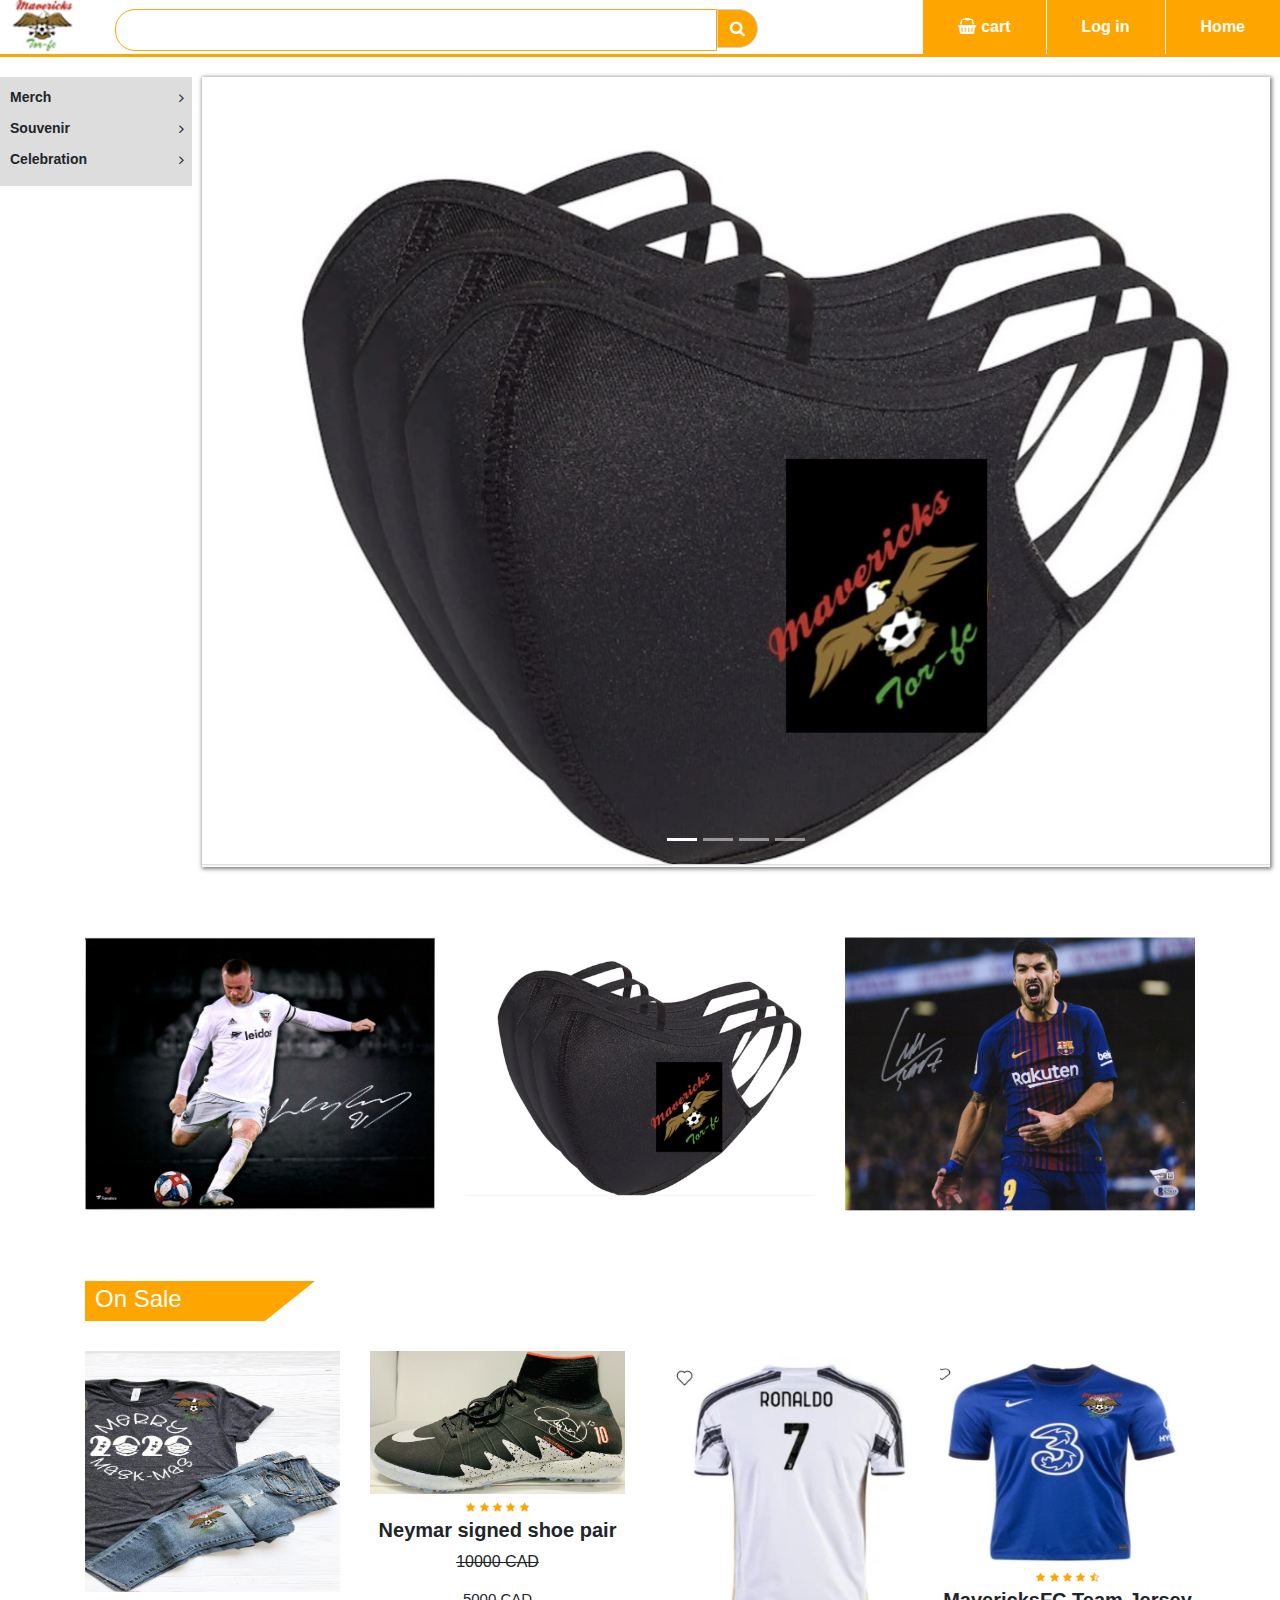
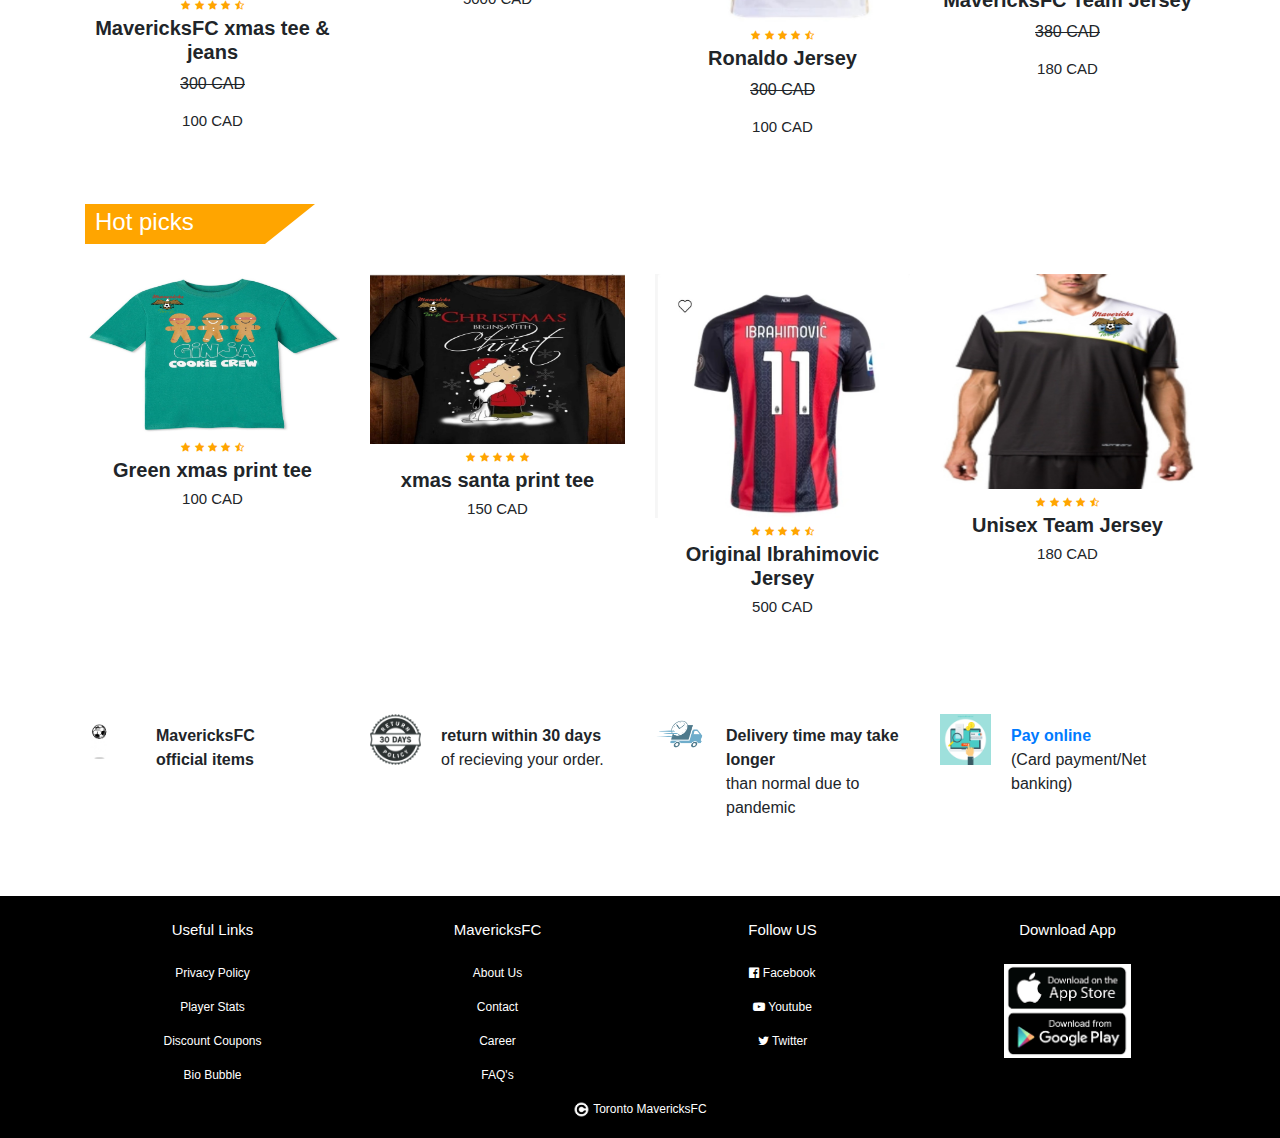
<file: index.html>
<!DOCTYPE html>
<html>
  <head>
  <title>Mavericks Product list</title>
  <link rel="stylesheet" href="style.css" >
  <link rel="stylesheet" href="https://stackpath.bootstrapcdn.com/bootstrap/4.2.1/css/bootstrap.min.css">  
  <link rel="stylesheet" href="https://stackpath.bootstrapcdn.com/font-awesome/4.7.0/css/font-awesome.min.css">
  <script src="https://code.jquery.com/jquery-3.3.1.slim.min.js"></script>
  <script src="https://stackpath.bootstrapcdn.com/bootstrap/4.2.1/js/bootstrap.min.js"></script>  
  </head>
  <body>
    <div class="top-nav-bar">
    <div class="search-box"> 
      <i class="fa fa-bars" id="menu-btn" onclick="openmenu()"></i>
      <i class="fa fa-times" id="close-btn" onclick="closemenu()"></i>
      
     <img src="img/logo.png" style="width:85px">
     <input type="text" class="form-control">
     <span class="input-group-text"><i class="fa fa-search"></i></span>
    </div>
    <div class="menu-bar">
    <ul>
    <li><a href="#"><i class="fa fa-shopping-basket"></i>cart</a></li>
    <li><a href="login.html">Log in</a></li>
    <li><a href="home.html">Home</a></li>
    </ul>
    </div>
    </div>
   <section class="header">
     <div class="side-menu">
       <ul>
         <li>Merch<i class="
         fa fa-angle-right"></i>
         <ul>
           <li>Gifts</li>
           <li>Hoodies & Tees</li>
           <li>Jeans</li>
           <li>Footwear</li>
         </ul>        
         </li>
        <li>Souvenir<i class="
         fa fa-angle-right"></i>
         <ul>
           <li>Autographed</li>
           <li>Club Collection</li>
           <li>Player Fav</li>
           <li>Giveaways</li>
         </ul>  
         </li>

         <li>Celebration<i class="
         fa fa-angle-right"></i>
         <ul>
           <li>X-mas</li>
           <li>Season</li>
           <li>Holidays</li>
           <li>New Arrivals</li>
         </ul>  
         </li>


         </ul>
     </div>
     <div class="slider">
<div id="slider" class="carousel slide carousel-fade" data-ride="carousel">
  <div class="carousel-inner">
    <div class="carousel-item active">
      <img src="img/face mask.jpg" class="d-block w-100">
    </div>
    <div class="carousel-item">
      <img src="img/wayne roonie.jpg" class="d-block w-100">
    </div>
    <div class="carousel-item">
      <img src="img/xmas6.jpg" class="d-block w-100">
    </div>
    <div class="carousel-item">
      <img src="img/xmas1.jpg" class="d-block w-100">
    </div>
  </div>
  <ol class="carousel-indicators">
    <li data-target="#slider" data-slide-to="0" class="active"></li>
    <li data-target="#slider" data-slide-to="1"></li>
    <li data-target="#slider" data-slide-to="2"></li>
    <li data-target="#slider" data-slide-to="2"></li>
  </ol>
</div>
</div>
   </section>
<!*--------featured categories-------------------->
  <section class="featured-categories">
    <div class="container">
      <div class="row">
        <div class="col-md-4">
          <img src="img/wayne roonie.jpg">
    </div>
     <div class="col-md-4">
          <img src="img/face mask.jpg">
    </div>
    <div class="col-md-4">
          <img src="img/suarez.jpg">
    </div>
      </div>
    </div>
  </section>

  <!------------------on sale---------------->
  <section class="on-sale">
    <div class="container">
      <div class="title-box">
      <h2>On Sale</h2>
      </div>
      <div class="row">
        <div class="col-md-3">
          <div class="product-top">
            <img src="img/xmas4.jpg" style="width:100%">
            <div class="overlay-right">
              <button type="button" class="btn btn-secondary" title="quick shop"><i class="fa fa-eye"></i></button>
              
              <button type="button" class="btn btn-secondary" title="Add to wish list"><i class="fa fa-heart-o"></i></button>
              
              <button type="button" class="btn btn-secondary" title="Add to Cart"><i class="fa fa-shopping-cart"></i></button>
            </div>
          </div>
          <div class="product-bottom text-center"><i class="fa fa-star"></i>
          <i class="fa fa-star"></i>
          <i class="fa fa-star"></i>
          <i class="fa fa-star"></i>
          <i class="fa fa-star-half-o"></i>
          <h3>MavericksFC xmas tee & jeans</h3>
          <p style="text-decoration: line-through;">
300 CAD</p>
          <h5>100 CAD</h5> 
          </div>
        </div>

<div class="col-md-3">
          <div class="product-top">
            <img src="img/neymar.jpg" style="width:100%">
            <div class="overlay-right">
              <button type="button" class="btn btn-secondary" title="quick shop"><i class="fa fa-eye"></i></button>
              
              <button type="button" class="btn btn-secondary" title="Add to wish list"><i class="fa fa-heart-o"></i></button>
              
              <button type="button" class="btn btn-secondary" title="Add to Cart"><i class="fa fa-shopping-cart"></i></button>
            </div>
          </div>
          <div class="product-bottom text-center"><i class="fa fa-star"></i>
          <i class="fa fa-star"></i>
          <i class="fa fa-star"></i>
          <i class="fa fa-star"></i>
          <i class="fa fa-star"></i>
          <h3>Neymar signed shoe pair</h3>
          <p style="text-decoration: line-through;">
10000 CAD</p>
          <h5>5000 CAD</h5> 
          </div>
        </div>

<div class="col-md-3">
          <div class="product-top">
            <img src="img/ronaldo1.jpg" style="width:100%">
            <div class="overlay-right">
              <button type="button" class="btn btn-secondary" title="quick shop"><i class="fa fa-eye"></i></button>
              
              <button type="button" class="btn btn-secondary" title="Add to wish list"><i class="fa fa-heart-o"></i></button>
              
              <button type="button" class="btn btn-secondary" title="Add to Cart"><i class="fa fa-shopping-cart"></i></button>
            </div>
          </div>
          <div class="product-bottom text-center"><i class="fa fa-star"></i>
          <i class="fa fa-star"></i>
          <i class="fa fa-star"></i>
          <i class="fa fa-star"></i>
          <i class="fa fa-star-half-o"></i>
          <h3>Ronaldo Jersey</h3>
          <p style="text-decoration: line-through;">
300 CAD</p>
          <h5>100 CAD</h5> 
          </div>
        </div>

<div class="col-md-3">
          <div class="product-top">
            <img src="img/bluejersey.jpg" style="width:100%">
            <div class="overlay-right">
              <button type="button" class="btn btn-secondary" title="quick shop"><i class="fa fa-eye"></i></button>
              
              <button type="button" class="btn btn-secondary" title="Add to wish list"><i class="fa fa-heart-o"></i></button>
              
              <button type="button" class="btn btn-secondary" title="Add to Cart"><i class="fa fa-shopping-cart"></i></button>
            </div>
          </div>
          <div class="product-bottom text-center"><i class="fa fa-star"></i>
          <i class="fa fa-star"></i>
          <i class="fa fa-star"></i>
          <i class="fa fa-star"></i>
          <i class="fa fa-star-half-o"></i>
          <h3>MavericksFC Team Jersey</h3>
<p style="text-decoration: line-through;">
380 CAD</p>
          <h5>180 CAD</h5> 
          </div>
        </div>



        </div>
      </div>
  </section>
<!----------------------New Arrivals------------->

<section class="new-products">
   
 <div class="container">
      <div class="title-box">
      <h2>Hot picks</h2>
      </div>
      <div class="row">
        <div class="col-md-3">
          <div class="product-top">
            <img src="img/xmas2.jpg" style="width:100%">
            <div class="overlay-right">
              <button type="button" class="btn btn-secondary" title="quick shop"><i class="fa fa-eye"></i></button>
              
              <button type="button" class="btn btn-secondary" title="Add to wish list"><i class="fa fa-heart-o"></i></button>
              
              <button type="button" class="btn btn-secondary" title="Add to Cart"><i class="fa fa-shopping-cart"></i></button>
            </div>
          </div>
          <div class="product-bottom text-center"><i class="fa fa-star"></i>
          <i class="fa fa-star"></i>
          <i class="fa fa-star"></i>
          <i class="fa fa-star"></i>
          <i class="fa fa-star-half-o"></i>
          <h3>Green xmas print tee</h3>
          <h5>100 CAD</h5> 
          </div>
        </div>

<div class="col-md-3">
          <div class="product-top">
            <img src="img/xmas3.jpg" style="width:100%">
            <div class="overlay-right">
              <button type="button" class="btn btn-secondary" title="quick shop"><i class="fa fa-eye"></i></button>
              
              <button type="button" class="btn btn-secondary" title="Add to wish list"><i class="fa fa-heart-o"></i></button>
              
              <button type="button" class="btn btn-secondary" title="Add to Cart"><i class="fa fa-shopping-cart"></i></button>
            </div>
          </div>
          <div class="product-bottom text-center"><i class="fa fa-star"></i>
          <i class="fa fa-star"></i>
          <i class="fa fa-star"></i>
          <i class="fa fa-star"></i>
          <i class="fa fa-star"></i>
          <h3>xmas santa print tee</h3>
          <h5>150 CAD</h5> 
          </div>
        </div>

<div class="col-md-3">
          <div class="product-top">
            <img src="img/ibrahimovic.jpg" style="width:100%">
            <div class="overlay-right">
              <button type="button" class="btn btn-secondary" title="quick shop"><i class="fa fa-eye"></i></button>
              
              <button type="button" class="btn btn-secondary" title="Add to wish list"><i class="fa fa-heart-o"></i></button>
              
              <button type="button" class="btn btn-secondary" title="Add to Cart"><i class="fa fa-shopping-cart"></i></button>
            </div>
          </div>
          <div class="product-bottom text-center"><i class="fa fa-star"></i>
          <i class="fa fa-star"></i>
          <i class="fa fa-star"></i>
          <i class="fa fa-star"></i>
          <i class="fa fa-star-half-o"></i>
          <h3>Original Ibrahimovic Jersey</h3>
          <h5>500 CAD</h5> 
          </div>
        </div>

<div class="col-md-3">
          <div class="product-top">
            <img src="img/unisex jerseys1.jpg" style="width:100%">
            <div class="overlay-right">
              <button type="button" class="btn btn-secondary" title="quick shop"><i class="fa fa-eye"></i></button>
              
              <button type="button" class="btn btn-secondary" title="Add to wish list"><i class="fa fa-heart-o"></i></button>
              
              <button type="button" class="btn btn-secondary" title="Add to Cart"><i class="fa fa-shopping-cart"></i></button>
            </div>
          </div>
          <div class="product-bottom text-center"><i class="fa fa-star"></i>
          <i class="fa fa-star"></i>
          <i class="fa fa-star"></i>
          <i class="fa fa-star"></i>
          <i class="fa fa-star-half-o"></i>
          <h3>Unisex Team Jersey</h3>
          <h5>180 CAD</h5> 
          </div>
        </div>

        </div>
      </div>
  </section>

<!-------------website features--------------------->
<section class="website-features">
  <div class="container">
    <div class="row">
      <div class="col-md-3 feature-box">
        <img src="img/football.gif">
        <div class="feature-text">
          <p><b>MavericksFC<br> official items</b> </p>
    </div>
    </div>

<div class="col-md-3 feature-box">
        <img src="img/30-day-grey.png">
        <div class="feature-text">
          <p>
            <b>return within 30 days</b>
         <br> of recieving your order.</p>
    </div>
    </div>

    <div class="col-md-3 feature-box">
        <img src="img/DELIVERY-TIME.png" >
        <div class="feature-text">
          <p><b>Delivery time may take longer</b>
         <br>  than normal due to pandemic </p>
    </div>
    </div>

<div class="col-md-3 feature-box">
        <img src="img/Online-payment.jpg">
        <div class="feature-text">
          <p><a href="checkout.html"><b>Pay online </b></a><br>(Card payment/Net banking) </p>
    </div>
    </div>
  </div>
  </div>
</section>

<!--------------------Footer---------------------->

<section class="footer">
  <div class="container text-center">
    <div class="row">
      

<div class="col-md-3">
        <h1>Useful Links</h1>
        <p>Privacy Policy</p>
        <p>Player Stats</p>
        <p>Discount Coupons</p>
        <p>Bio Bubble</p>
      </div>
   
   
      <div class="col-md-3">
        <h1>MavericksFC</h1>
        <p>About Us</p>
        <p>Contact</p>
        <p>Career</p>
        <p>FAQ's</p>
        
      </div>

<div class="col-md-3">
        <h1>Follow US</h1>
        <p><i class="fa fa-facebook-official"></i> Facebook</p>
        <p><i class="fa fa-youtube-play"></i>     Youtube</p>
        <p><i class="fa fa-twitter"></i> Twitter</p>
                
      </div>

<div class="col-md-3 footer-image">
  <h1>Download App</h1>
  <img src="img/apple.png" style="width:50%">
  </div>

    </div> 
    
    <p class="copyright">
      <img src="img/Copyright.png" style="width:1.5%"> Toronto MavericksFC </p>
  </div>
</section>
  
  
  
  
  
  <script>
  function openmenu()
  {

    document.getElementById("side-menu").style.display="block";
    document.getElementById("menu-btn").style.display="none";
    document.getElementById("close-btn").style.display="block";
  }

  function closemenu()
  {

    document.getElementById("side-menu").style.display="none";
    document.getElementById("menu-btn").style.display="block";
    document.getElementById("close-btn").style.display="none";
  }

   </script> 

  
  </body>
</html>
</file>
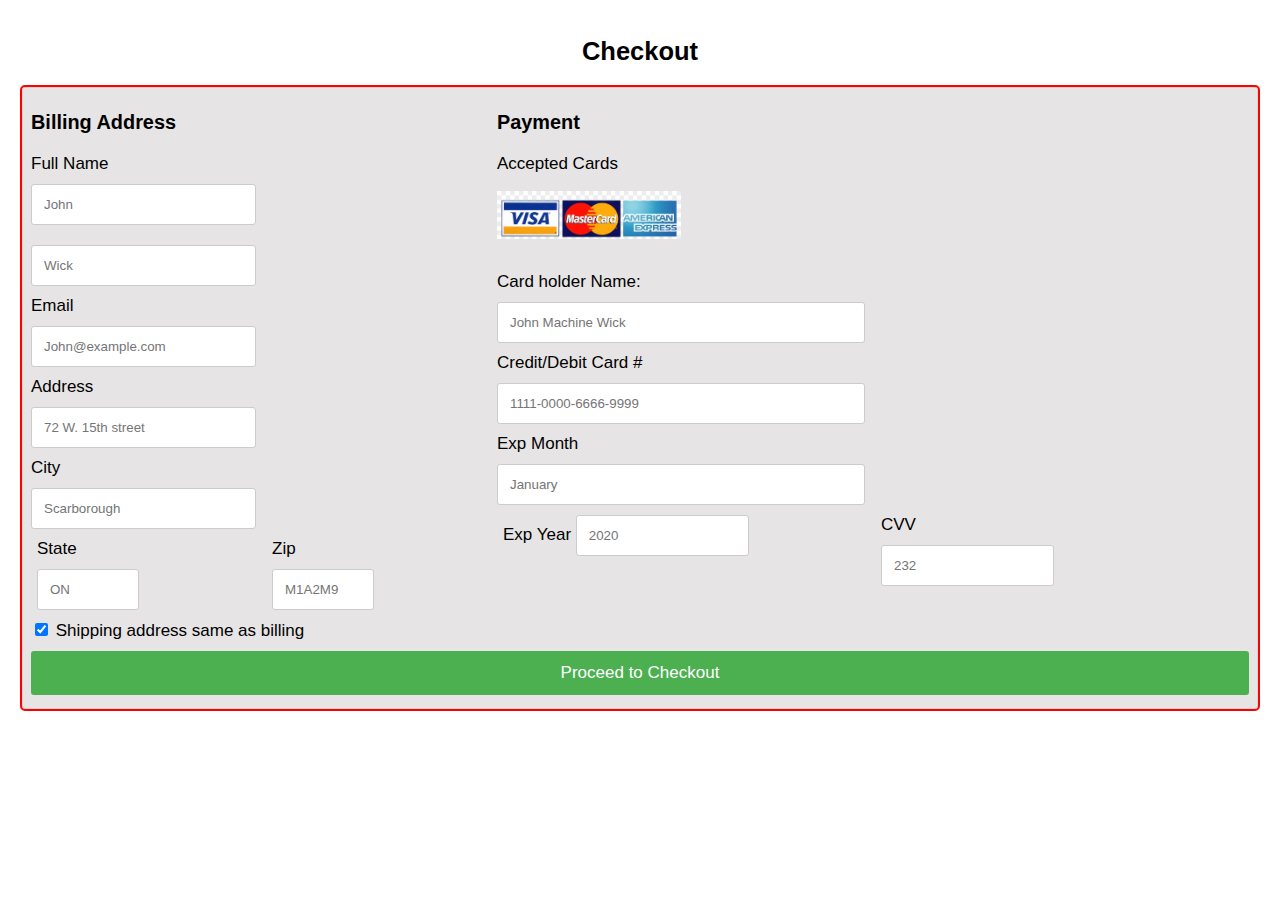
<file: checkout.html>
<!DOCTYPE html>
<html lang="en">
<head>
  <meta charset="UTF-8">
  <meta name="viewport" content="width=device-width,initial-scale=1.0">
  <link rel="https://cdnjs.cloudfare.com/ajax/libs/font-awesome/4.7.0/css/font-awesome.min.css">

  <meta http-equiv="X-UA-Compatible" content="ie=edge">
  <link rel="stylesheet" href="checkout.css">
  
  <title>Checkout Form</title>
</head>
<body>
  <h2>Checkout</h2>
  <div class="row">
    <div class="col-75">
      <div class="container">
        <form action="/action_page.php">

        <div class="row">
          <div class="col-58">
          <h3>Billing Address</h3>
          <label for="fname">Full Name</label>
          <input type="text" id="fname" name="firstname"
          placeholder="John ">

<label for="fname"></label>
          <input type="text" id="fname" name="firstname"
          placeholder="Wick">

<label for="email">Email</label>
          <input type="text" id="email" name="email"
          placeholder="John@example.com">


<label for="adr">Address</label>
          <input type="text" id="adr" name="address"
          placeholder="72 W. 15th street">


<label for="city">City</label>
          <input type="text" id="city" name="city"
          placeholder="Scarborough">

<div class="row">
  <div class="col-50">
    <label for="state">State</label>
    <input type="text" id="state" name="state" placeholder="ON">
          </div>

<div class="col-50">
    <label for="state">Zip</label>
    <input type="text" id="zip" name="zip" placeholder="M1A2M9">
          </div>
        </div>
        </div>

<div class="col-50">
  <h3>Payment</h3>
  <label for="fname">Accepted Cards</label>
  <div class="icon-container">
    <img src="img/visa cc.png" style="width:25%">
    </div>
<label for="cname">Card holder Name:</label>
<input type="text" id="cname" name="cardnumber" placeholder="John Machine Wick">


<label for="ccnum">Credit/Debit Card #</label>
<input type="text" id="ccnum" name="cardnumber" placeholder="1111-0000-6666-9999">


<label for="expmonth">Exp Month</label>
<input type="text" id="expmonth" name="expmonth" placeholder="January">

<div class="row">
  <div class="col-50"
<label for="expyear">Exp Year</label>
<input type="text" id="expyear" name="expyear" placeholder="2020">
</div>

<div class="col-50">
<label for="cvv">CVV</label>
<input type="text" id="cvv" name="cvv" placeholder="232">
</div>
</div>
</div>
<label>
<input type="checkbox" checked="checked" name="sameadr">
Shipping address same as billing</label>
<input type="submit" value="Proceed to Checkout" class="btn">
      
      </form>

      </div>
    </div>
  </div>
</body>
</html>
</file>
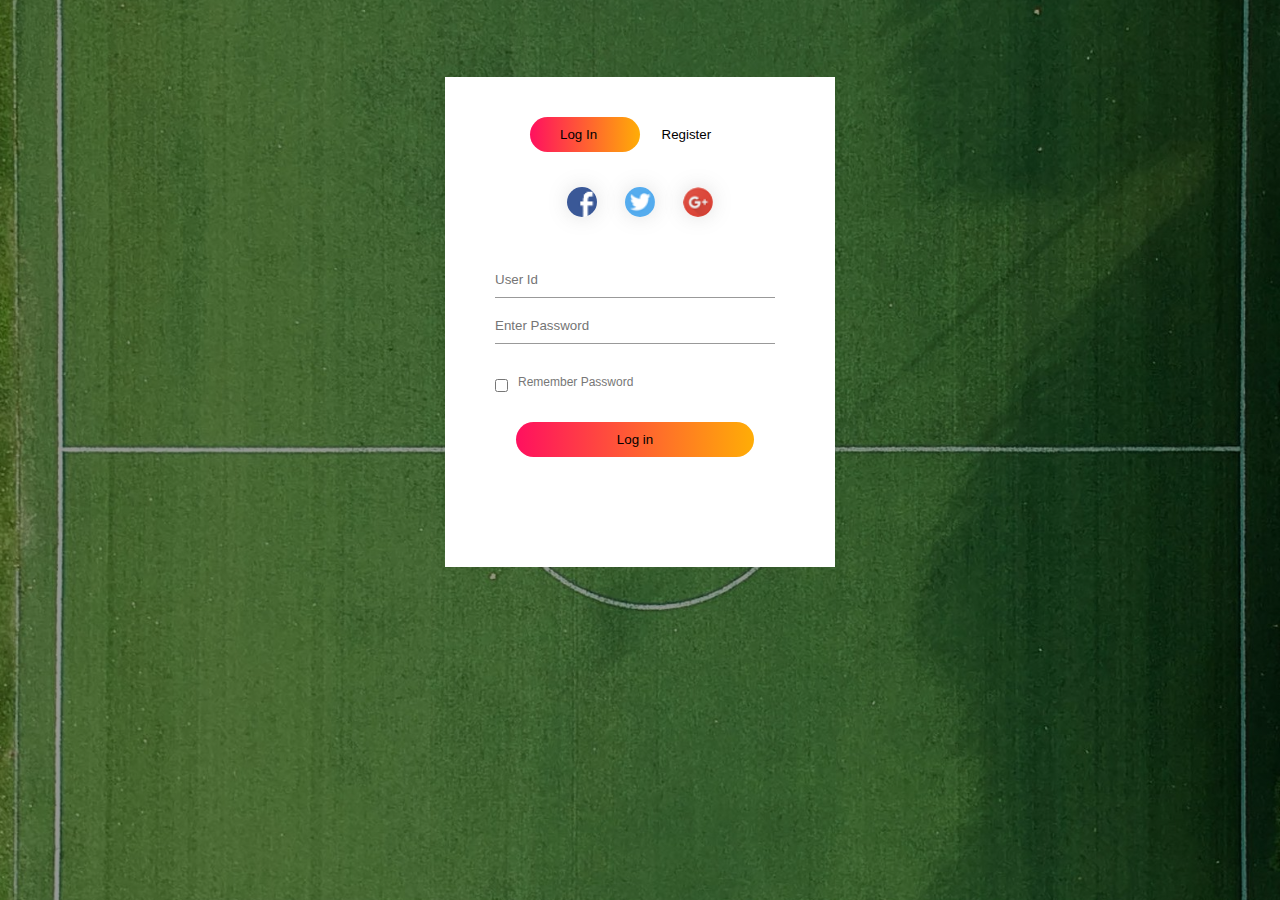
<file: login.html>
<!DOCTYPE html>
<html>
  <head>
    <title>Login & Registration Form</title>
    <link rel="stylesheet" href="login.css">
  </head>
  <body>
   <div class="hero">
     <div class="form-box">
       <div class="button-box">
         <div id="btn"></div>
         <button type="button" class="toggle-btn" onclick="login()">Log In</button>
         <button type="button" class="toggle-btn" onclick="register()">Register</button>
       </div>
       <div class="social-icons">
       <img src="img/fb.png">
       <img src="img/tw.png">
       <img src="img/g+.png">
     </div>
     <form id="login" class="input-group">
       <input type="text" class="input-field" placeholder="User Id" required>
       <input type="text" class="input-field" placeholder="Enter Password" required>
       <input type="checkbox" class="check-box"><span>Remember Password</span>
     <button type="submit" class="submit-btn">Log in</button>
     </form>
     <form id="register" class="input-group">
       <input type="text" class="input-field" placeholder="User Id" required>
       <input type="email" class="input-field" placeholder="Email Id" required>
       <input type="text" class="input-field" placeholder="Enter Password" required>
       <input type="checkbox" class="check-box"><span>I agree to the terms & conditions</span>
     <button type="submit" class="submit-btn">Register</button>
     </form>
     </div>
   
   </div>

<script>
  var x = document.getElementById("login");
  var y = document.getElementById("register");
  var z = document.getElementById("btn");

  function register(){
    x.style.left = "-400px";
    y.style.left = "50px";
    z.style.left = "110px";
  }

    function login(){
    x.style.left = "50px";
    y.style.left = "450px";
    z.style.left = "0px";
  }
</script>



  </body>
</html>
</file>
<file: style.css>
*{
  margin: 0;
  padding: 0;
}
body
{
      background-color: #800000;
      font-family: sans-serif;
}
.top-nav-bar
{
  height: 57px;
  top: 0;
  position: sticky;
  background: #fff;
  margin-bottom: 20px;
  border-bottom: 3px solid orange;
  z-index: 2;
}
.logo
{
  height: 40px;
  margin: 5px 10px;
}
.form-control
{
  margin-top: 9px;
  margin-left: 30px;
  border: 1px solid orange !important;
  border-top-left-radius: 20px !important;
  border-bottom-left-radius: 20px !important;
  border-top-right-radius: 0 !important;
  border-bottom-right-radius: 0 !important;
  box-shadow: none !important;
}
.input-group-text
{
  background: orange !important;
  border: 1px solid orange;
  margin: 8.5px 10px 3px 0 !important;
  border-top-left-radius: 0px !important;
  border-bottom-left-radius: 0px !important;
  border-top-right-radius: 20px !important;
  border-bottom-right-radius: 20px !important;
  cursor: pointer;
}
.search-box
{
  display: inline-flex;
  width: 60%;
}
.fa-search
{
  color: #fff;
}
.menu-bar
{
  width: 40%;
  height: 57px;
  float: right;
}
.menu-bar ul
{
  display: inline-flex;
  float: right;
}
.menu-bar ul li
{
border-left: 1px solid #fff;
list-style-type: none;
padding: 15px 35px;
text-align: center;
background-color: orange;
cursor: pointer;
}
.menu-bar ul li a
{
font-size: 16px;
font-weight: bold;
color: #fff;
text-decoration: none;
}
.fa-shopping-basket
{
  margin-right: 5px;
}
@media only screen and (max-width: 980px)
{
  .top-nav-bar
  {
    height: 118px;
    border-bottom: 0;
  }
  .search-box
  {
    width: 100%;
  }
  .menu-bar
  {
    width: 100%;
  }
  .menu-bar ul {
    margin: 10px 0;
    width: 100%;
  }
  .menu-bar ul li
  {
     height: 57px;
     width: 100%;
  }
}
/*------------------side menu-------------*/
.side-menu
{
  height: 79%;
  width: 15%;
  font-size: 14px;
  float: left;
  z-index: 2;
  background-color: #ddd;
}
.side-menu ul
{
  margin-left: 10px;
}
.side-menu ul li
{
list-style-type: none;
font-weight: bold;
margin-top: 10px;
cursor: pointer;
}
.side-menu ul li:hover
{
color: orange;
}
.side-menu ul li ul
{
display: none;
z-index: 10;
top: 77px;
}
.side-menu ul li:hover ul
{
  display: block;
  height: 400px;
  margin-left: 14%;
  padding: 0 100px 10px 10px;
  position: fixed;
  background: #ececec;
  box-shadow: 1px 1px 4px 1px rgba(0,0,0,0.5);
}
.fa-angle-right
{
  margin-top: 4px;
  margin-right: 8px;
  float:right;
}

#menu-btn, #close-btn
{
  font-size: 30px;
  margin: 10px;
  color: orange;
  display: none;
}


@media only screen and (max-width: 980px)
{
  .side-menu
  {
    width:34%;
    z-index: 20;
    top: 133px;
    position: fixed;
    font-size: 12px;
    display: none;
  }

  .side-menu ul li ul
  {
    top: 133px;
  }
  .side-menu ul li:hover ul
  {
    margin-left: 31%;

  }
  #menu-btn
  {
    display: block;
  }
}
  
/*------------------Slider css-------------*/
.slider
{
  width: 85%;
  margin-left: 15%;
  padding: 0 10px;
}
.carousel
{
  box-shadow: 1px 1px 4px 1px rgba(0,0,0,0.5);
}

.carousel-indicators
{
  z-index: 1 !important;
}
@media only screen and (max-width: 980px)
{
  .slider
  {
    width: 100%;
    margin-left: 0;
  }
}

/*---------------featured category css-----------*/
.featured-categories
{
  margin: 50px 0;

}
.featured-categories img
{
  width: 100%;
  padding: 20px 0;
  transition: 1s;
  cursor: pointer;
}
.featured-categories img:hover
{
  transform: scale(1.1); 
}

/*-----------on sale prod css-----------*/


.title-box
{
  background: orange;
  color: #fff;
  width: 180px;
  padding: 4px 10px;
  height: 40px;
  margin-bottom:30px;
  display: flex;
}
.title-box h2
{
  font-size: 24px;
}
.title-box::after
{
  content: '';
  clear: both;
  border-top: 40px solid orange;
  border-right: 50px solid transparent;
  position: absolute;
  display: flex;
  margin-top: -4px;
  margin-left: 170px;
}
/*--------------product top css------------*/
.product-top img
{
  width: 100%;
}
.overlay-right
{
  display: block;
  opacity: 0;
  position: absolute;
  top: 10%;
  margin-left: 0;
  width: 17px;
}
.overlay-right .fa
{
cursor: pointer;
background-color: #fff;
color: #000;
height: 35px;
width: 35px;
font-size: 30px;
padding: 7px;
margin-top: 5%;
margin-bottom: 5%;
}
.overlay-right .btn-secondary
{
  background: none !important;
  border: none !important;
  box-shadow: none !important;

}
.product-top:hover .overlay-right
{
  opacity: 1;
  margin-left: 5%;
  transition: 0.5s;
}


/*-----prod bottom css-----*/
.product-bottom .fa
{
  color: orange;
  font-size: 10px;
}
.product-bottom h3
{
  font-size: 20px;
  font-weight: bold;
}

.product-bottom h5
{
  font-size: 15px;
  padding-bottom: 10px;
}

.new-products
{
  margin: 50px 0;
}

/*-------------website-features---------------*/


.website-features
{
  margin: 60px 0;

}
.website-features img
{
  width: 20%;
}
.feature-text
{
  margin-top: 10px;
  float: right;
  width: 80%;
  padding-left: 20px;
}

.feature-box
{
  padding-top: 20px;
  
}

/*--------footer----------------*/
.footer
{
  margin-top: 50px;
  background: #000;
  color: #fff;
}


.footer h1
{
 font-size: 15px;
 margin: 25px 0;
}

.footer p
{
 font-size: 12px;
}

.copyright
{
  margin-bottom: -80px;
  text-align: center;
  font-size: 15px;
  padding-bottom: 20px;

}

.fa-heart-o
{
  color: red;
  font-size: 15px;
}
.footer hr
{
  margin-top: 10px;
  background-color: #ccc;
  
}

.footer-image img
{
  width: 150px;
}
.footer.row.fa
{
padding-right: 20px;
font-size: 15px;
}
</file>
<file: checkout.css>
body{
  font-family: Arial, Helvetica, sans-serif;
  font-size: 17px;
  padding: 8px;

}

h2{
  text-align: center;
}
*{
  box-sizing: border-box;
}
.row{
  display: -ms-flexbox;
  display: flex;
  -ms-flex-wrap: wrap;
  flex-wrap: wrap;
  margin: 0 -10px;
}

.col-25{
  -ms-flex:25%;
  flex:25%;
}

.col-50{
  -ms-flex:50%;
  flex:50%;
}

.col-75{
  -ms-flex:75%;
  flex:75%;
}

.col-25, .col-50, .col-75{
  padding: 0 16px;
  
}

.container{
  background-color: #cfcccc85;
  padding: 3px 18px 13px 18px;
  border: 1px solid lightgray;
  border-radius: 3px;
  outline: 2px solid red;
  float: left;
  
}

input[type=text]{
width: 50%;
margin-bottom: 10px;
padding: 12px;
border: 1px solid #ccc;
border-radius: 3px;
}

label {
  margin-bottom: 10px;
  display: block;
}

.icon-container{
  margin-bottom: 20px;
  padding: 7px 0;
  font-size: 24px;

}

.btn{
  background-color: #4CAF50;
  color: white;
  padding: 12px;
  border: none;
  width: 100%;
  border-radius: 3px;
  cursor: pointer;
  font-size: 17px;
}

.btn-hover{
  background-color: #4CAF50;
  }

  a{
    border: 1px solid lightgray;

  }

  span.price{
    float: right;
    color: grey;
  }

  @media(max-width:800px){
.row{
  flex-direction: column-reserve;
}
.col-25{
  margin-bottom: 20px;
}
  }
</file>
<file: login.css>
*{
  margin: 0;
  padding: 0;
  font-family: sans-serif;
}

.hero{
  height: 100%;
  width: 100%;
  background-image: linear-gradient(rgba(0,0,0,0.4),rgba(0,0,0,0.4)),url("img/banner.jpg");
  background-position: center;
  background-size: 100%;
  background-repeat: no-repeat;
  position: absolute;
}

.form-box{
  width: 380px;
  height: 480px;
  position: relative;
  margin: 6% auto;
  background: #fff;
  padding: 5px;
  overflow: hidden;
}
.button-box{
  width: 220px;
  margin: 35px auto;
  position:relative;
  box-shadow: 0 0 20x 9px #ff61241f;
  border-radius: 30px;
}

.toggle-btn{
  padding: 10px 30px;
  cursor: pointer;
  background: transparent;
  border: 0;
  outline: none;
  position: relative;
}

#btn{
  top: 0;
  left: 0;
  position: absolute;
  width: 110px;
  height: 100%;
  background: linear-gradient(to right, #ff105f, #ffad06);
  border-radius: 30px;
  transition: .5s;
}
.social-icons{
  margin: 30px auto;
  text-align: center;
  }

.social-icons img{
  width: 30px;
  margin: 0 12px;
  box-shadow: 0 0 20px 0 #7f7f7f3d;
  cursor: pointer;
  border-radius: 50%;
  }
.input-group{
  top: 180px;
  position: absolute;
  width: 280px;
  transition: .5s;
}
.input-field{
  width: 100%;
  padding: 10px 0;
  margin: 5px 0;
  border-left: 0;
  border-top: 0;
  border-right: 0;
  border-bottom: 1px solid #999;
  outline: none;
  background: transparent;
}
.submit-btn{
  width: 85%;
  padding: 10px 30px;
  cursor: pointer;
  display:block;
  margin: auto;
  background: linear-gradient(to right, #ff105f, #ffad06);
  border: 0;
  outline: none;
  border-radius: 30px;
}
.check-box{
  margin: 30px 10px 30px 0;
}
span{
  color: #777;
  font-size: 12px;
  bottom: 68px;
  position: absolute;
}

#login{
  left: 50px;
}  

#register{
  left: 450px;
}
</file>
